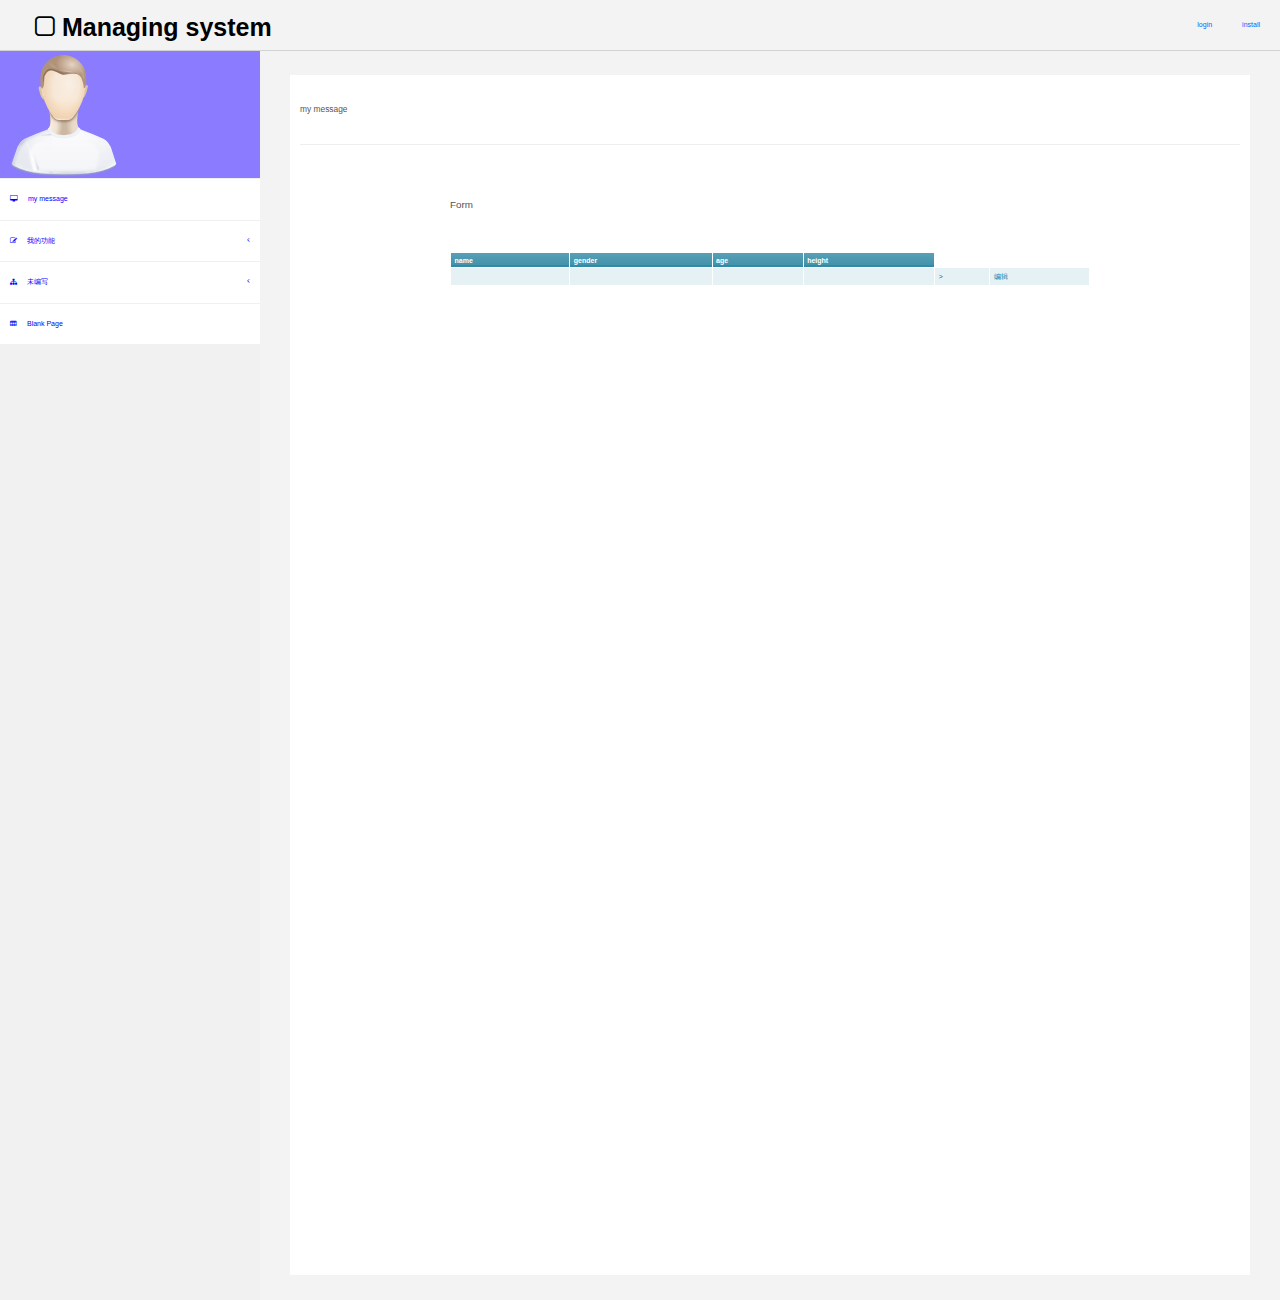
<file: code/index.html>
﻿<!DOCTYPE html>
<!DOCTYPE html PUBLIC "-//W3C//DTD XHTML 1.0 Transitional//EN" "http://www.w3.org/TR/xhtml1/DTD/xhtml1-transitional.dtd">
<html xmlns="http://www.w3.org/1999/xhtml">
<head>
    <meta charset="utf-8" />
    <meta name="viewport" content="width=device-width, initial-scale=1.0" />
    <meta http-equiv="Content-Type" content="text/html; charset=utf-8" />

    <title>My Message</title>
    <!-- BOOTSTRAP STYLES-->
    <link href="assets/css/bootstrap.css" rel="stylesheet" />
    <!-- FONTAWESOME STYLES-->
    <link href="assets/css/font-awesome.css" rel="stylesheet" />
    <!-- CUSTOM STYLES-->
    <link href="assets/css/custom.css" rel="stylesheet" />
    <!-- GOOGLE FONTS-->
    <link href='http://fonts.googleapis.com/css?family=Open+Sans' rel='stylesheet' type='text/css' />
    <link href="tablecloth/tablecloth.css" rel="stylesheet" type="text/css" media="screen" />
    <script type="text/javascript" src="tablecloth/tablecloth.js"></script>
    <!-- end -->

    <style>
        body {
            margin: 0;
            padding: 0;
            background: #f1f1f1;
            font: 70% Arial, Helvetica, sans-serif;
            color: #555;
            line-height: 150%;
            text-align: left;
        }

        a {
            text-decoration: none;
            color: #057fac;
        }

            a:hover {
                text-decoration: none;
                color: #999;
            }

        h1 {
            font-size: 140%;
            margin: 0 20px;
            line-height: 80px;
        }

        h2 {
            font-size: 120%;
        }

        #container {
            margin: 0 auto;
            width: 680px;
            background: #fff;
            padding-bottom: 20px;
        }

        #content {
            margin: 0 20px;
        }

        p.sig {
            margin: 0 auto;
            width: 680px;
            padding: 1em 0;
        }

        form {
            margin: 1em 0;
            padding: .2em 20px;
            background: #eee;
        }
    </style>
</head>


    
    
    <!-- paste this code into your webpage -->
   




<body>
    <div id="wrapper">
        <div class="navbar navbar-inverse navbar-fixed-top">
            <div class="adjust-nav">
                <div class="navbar-header">
                    <button type="button" class="navbar-toggle" data-toggle="collapse" data-target=".sidebar-collapse">
                        <span class="icon-bar"></span>
                        <span class="icon-bar"></span>
                        <span class="icon-bar"></span>
                    </button>
                    <a class="navbar-brand" href="#"><i class="fa fa-square-o "></i>&nbsp;Managing system</a>
                </div>
                <div class="navbar-collapse collapse">
                    <ul class="nav navbar-nav navbar-right">
                        <li><a href="myweb.cgi?mod=student&action=login">login</a></li>
                        <li><a href="myweb.cgi?mod=student&action=addnew">install</a></li>

                    </ul>
                </div>

            </div>
        </div>
        <!-- /. NAV TOP  -->
        <nav class="navbar-default navbar-side" role="navigation">
            <div class="sidebar-collapse">
                <ul class="nav" id="main-menu">
                    <li class="text-center user-image-back">
                        <img src="assets/img/find_user.png" class="img-responsive" />

                    </li>


                    <li>
                        <a href="index.html"><i class="fa fa-desktop "></i>my message</a>
                    </li>



                    <li>
                        <a href="#"><i class="fa fa-edit "></i>我的功能<span class="fa arrow"></span></a>
                        <ul class="nav nav-second-level">
                            <li>
                                <a href="#">未编写</a>
                            </li>
                            <li>
                                <a href="#">未编写</a>
                            </li>
                            <li>
                                <a href="#">未编写</a>
                            </li>
                        </ul>
                    </li>




                    <li>
                        <a href="#"><i class="fa fa-sitemap "></i>未编写<span class="fa arrow"></span></a>
                        <ul class="nav nav-second-level">
                            <li>
                                <a href="#">未编写</a>
                            </li>
                            <li>
                                <a href="#">未编写</a>
                            </li>
                            <li>
                                <a href="#">未编写<span class="fa arrow"></span></a>
                                <ul class="nav nav-third-level">
                                    <li>
                                        <a href="#">未编写k</a>
                                    </li>
                                    <li>
                                        <a href="#">未编写</a>
                                    </li>
                                    <li>
                                        <a href="#">未编写</a>
                                    </li>

                                </ul>

                            </li>
                        </ul>
                    </li>

                    <li>
                        <a href="blank.html"><i class="fa fa-table "></i>Blank Page</a>
                    </li>
                </ul>

            </div>

        </nav>
    </div>
    <!-- /. NAV SIDE  -->
    <div id="page-wrapper">
        <div id="page-inner">
            <div class="row">
                <div class="col-md-12">
                    <h2>my message</h2>
                </div>
            </div>

            <!-- /. ROW  -->
            <hr />


            <div id="container">
                <h1>Form</h1>

                <div id="content">


                    <!-- all you need with Tablecloth is a regular, well formed table. No need for id's, class names... -->



                    <table cellspacing="0" cellpadding="0">
                        <tr>
                            <th>name</th>
                            <th>gender</th>
                            <th>age</th>
                            <th>height</th>

                        </tr>
                        <tr>
                            <td><TMPL_VAR name="ID"></td>
                            <td><TMPL_VAR name="Name" /></td>
                            <td><TMPL_VAR name="Gender" /></td>
                            <td><TMPL_VAR name="Age" /></td>

                            <td>><TMPL_VAR name="Height" /></td>

                            <td><a href="myweb.cgi?mod=student&action=edit&id=<TMPL_VAR name='ID'/>"> 编辑</a></td>
                        </tr>

                    </table>


                    <!-- /. ROW  -->
                    <!-- /. ROW  -->
                    <!-- /. PAGE INNER  -->
                </div>
                <!-- /. PAGE WRAPPER  -->
            </div>
        </div>
    </div>
    <!-- /. WRAPPER  -->
    <!-- SCRIPTS -AT THE BOTOM TO REDUCE THE LOAD TIME-->
    <!-- JQUERY SCRIPTS -->
    <script src="assets/js/jquery-1.10.2.js"></script>
    <!-- BOOTSTRAP SCRIPTS -->
    <script src="assets/js/bootstrap.min.js"></script>
    <!-- METISMENU SCRIPTS -->
    <script src="assets/js/jquery.metisMenu.js"></script>
    <!-- CUSTOM SCRIPTS -->
    <script src="assets/js/custom.js"></script>


</body>
</html>
</file>
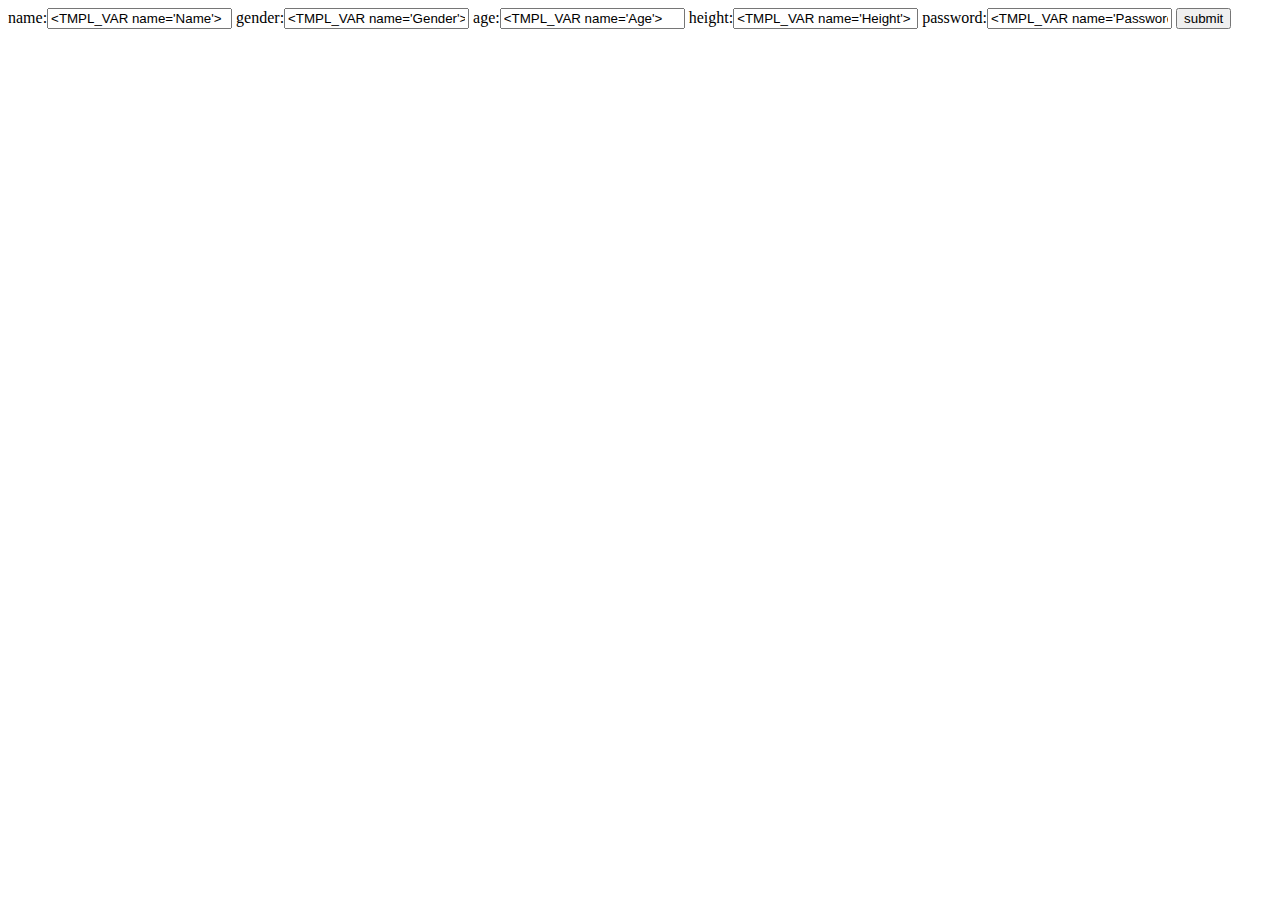
<file: code/bianji.htm>
<HTML>
<HEAD>
<META NAME="GENERATOR" Content="Microsoft Visual Studio">
<TITLE>�༭</TITLE>
</HEAD>
<BODY>
    <form action="myweb.cgi" method="post">
        <input id="Hidden1" type="hidden" name="mod" value="student" />
        <input type="hidden" name="action" value="editSubmit" />
        <input id="Hidden1" type="hidden" name="id" value="<TMPL_VAR name='ID'>" />
        <input id="Hidden1" type="hidden" name="ID" value="<TMPL_VAR name='ID'>" />
        name:<input id="Text1" type="text" name="Name" value="<TMPL_VAR name='Name'>" />
        gender:<input id="Text1" type="text" name="Gender"value="<TMPL_VAR name='Gender'>" />
        age:<input id="Text1" type="text" name="Age"value="<TMPL_VAR name='Age'>" />
        height:<input id="Text1" type="text" name="Height" value="<TMPL_VAR name='Height'>"/>
        password:<input id="Text1" type="text" name="Password"value="<TMPL_VAR name='Password'>" />
        <input id="Submit1" name="submit1" type="submit" value="submit" />
    </form>



</BODY>
</HTML>
</file>
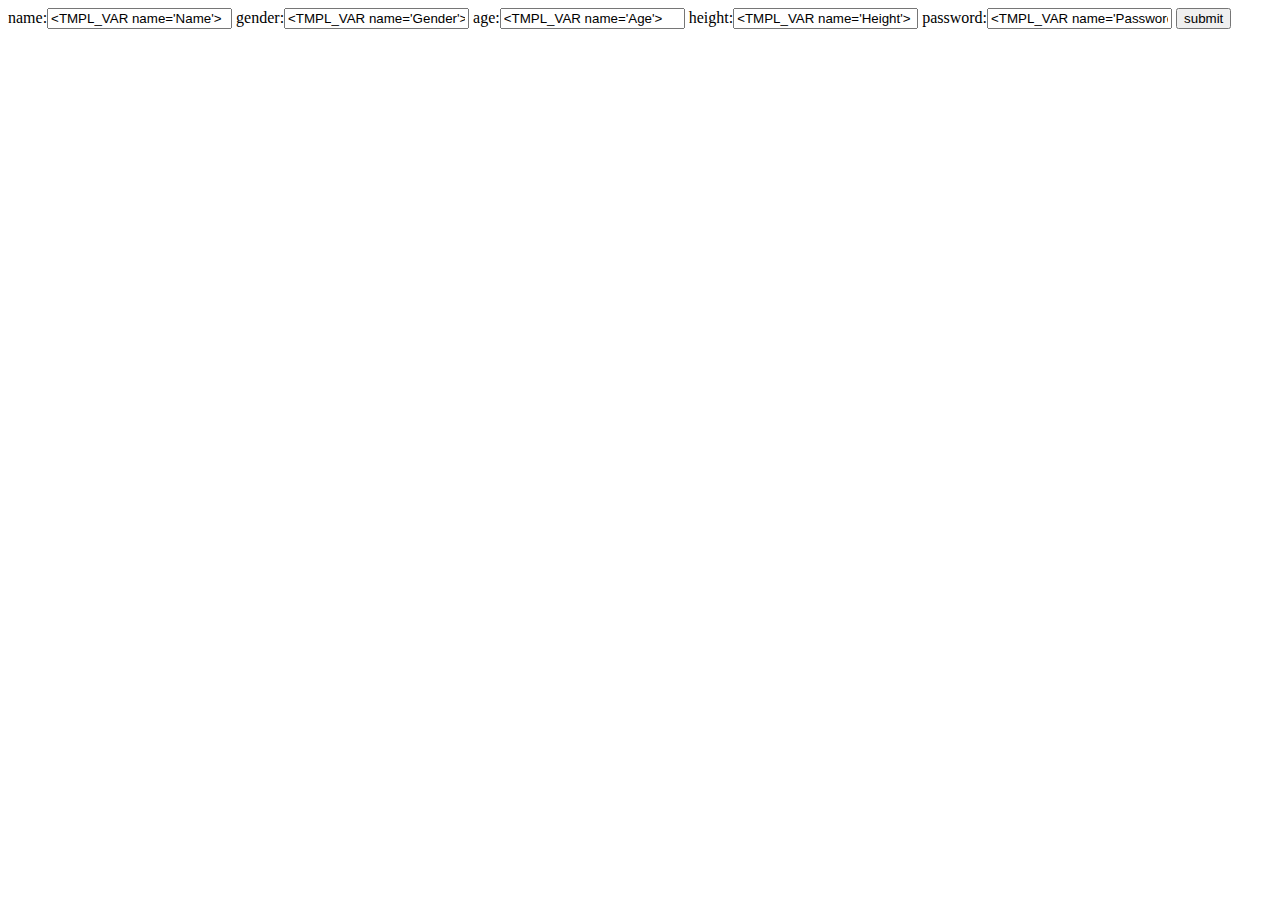
<file: code/bianji2.htm>
<HTML>
<HEAD>
<META NAME="GENERATOR" Content="Microsoft Visual Studio">
<TITLE></TITLE>
</HEAD>
<BODY>

    <HTML>
    <HEAD>
        <META NAME="GENERATOR" Content="Microsoft Visual Studio">
        <TITLE>�༭</TITLE>
    </HEAD>
    <BODY>
        <form action="myweb.cgi" method="post">
            <input id="Hidden1" type="hidden" name="mod" value="teacher" />
            <input type="hidden" name="action" value="editSubmit" />
            <input id="Hidden1" type="hidden" name="ID" value="<TMPL_VAR name='ID'>" />

            name:<input id="Text1" type="text" name="Name" value="<TMPL_VAR name='Name'>" />
            gender:<input id="Text1" type="text" name="Gender" value="<TMPL_VAR name='Gender'>" />
            age:<input id="Text1" type="text" name="Age" value="<TMPL_VAR name='Age'>" />
            height:<input id="Text1" type="text" name="Height" value="<TMPL_VAR name='Height'>" />
            password:<input id="Text1" type="text" name="Password" value="<TMPL_VAR name='Password'>" />
            <input id="Submit1" name="submit1" type="submit" value="submit" />
        </form>



    </BODY>
</HTML>


</BODY>
</HTML>
</file>
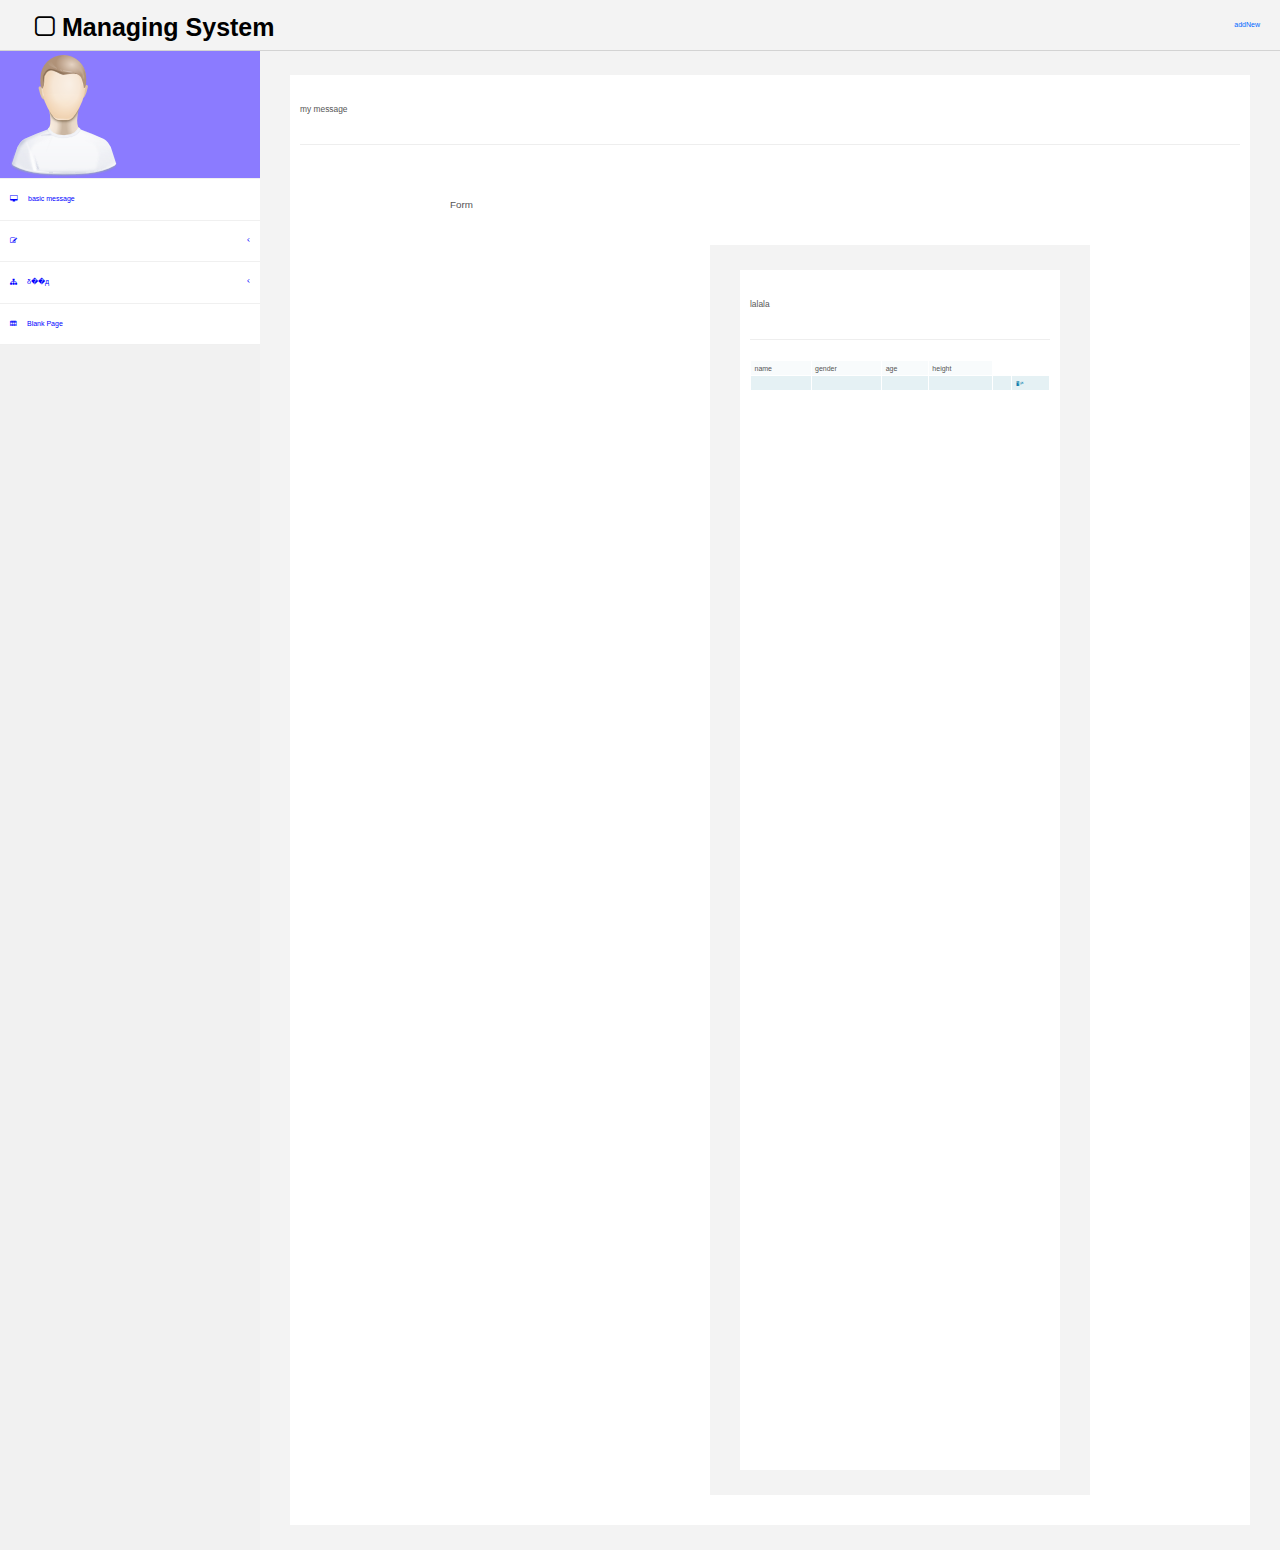
<file: code/index2.htm>
<!DOCTYPE html>
    <!DOCTYPE html PUBLIC "-//W3C//DTD XHTML 1.0 Transitional//EN" "http://www.w3.org/TR/xhtml1/DTD/xhtml1-transitional.dtd">
<html xmlns="http://www.w3.org/1999/xhtml">
    <head>
        <meta charset="utf-8" />
        <meta name="viewport" content="width=device-width, initial-scale=1.0" />
        <meta http-equiv="Content-Type" content="text/html; charset=utf-8" />

        <title>Student messages</title>
        <!-- BOOTSTRAP STYLES-->
        <link href="assets/css/bootstrap.css" rel="stylesheet" />
        <!-- FONTAWESOME STYLES-->
        <link href="assets/css/font-awesome.css" rel="stylesheet" />
        <!-- CUSTOM STYLES-->
        <link href="assets/css/custom.css" rel="stylesheet" />
        <!-- GOOGLE FONTS-->
       
         <link href='http://fonts.googleapis.com/css?family=Open+Sans' rel='stylesheet' type='text/css' />
        
        <link href="tablecloth/tablecloth.css" rel="stylesheet" type="text/css" media="screen" />
        <script type="text/javascript" src="tablecloth/tablecloth.js"></script>
        <style>
            body {
                margin: 0;
                padding: 0;
                background: #f1f1f1;
                font: 70% Arial, Helvetica, sans-serif;
                color: #555;
                line-height: 150%;
                text-align: left;
            }

            a {
                text-decoration: none;
                color: #057fac;
            }

                a:hover {
                    text-decoration: none;
                    color: #999;
                }

            h1 {
                font-size: 140%;
                margin: 0 20px;
                line-height: 80px;
            }

            h2 {
                font-size: 120%;
            }

            #container {
                margin: 0 auto;
                width: 680px;
                background: #fff;
                padding-bottom: 20px;
            }

            #content {
                margin: 0 20px;
            }

            p.sig {
                margin: 0 auto;
                width: 680px;
                padding: 1em 0;
            }

            form {
                margin: 1em 0;
                padding: .2em 20px;
                background: #eee;
            }
        </style>
    </head>
<body>
    <div id="wrapper">
        <div class="navbar navbar-inverse navbar-fixed-top">
            <div class="adjust-nav">
                <div class="navbar-header">
                    <button type="button" class="navbar-toggle" data-toggle="collapse" data-target=".sidebar-collapse">
                        <span class="icon-bar"></span>
                        <span class="icon-bar"></span>
                        <span class="icon-bar"></span>
                    </button>
                    <a class="navbar-brand" href="#"><i class="fa fa-square-o "></i>&nbsp;Managing System</a>
                </div>
                <div class="navbar-collapse collapse">
                    <ul class="nav navbar-nav navbar-right">

                        <li><a href="myweb.cgi?mod=teacher&action=addnew">addNew</a></li>

                    </ul>
                </div>

            </div>
        </div>
        <!-- /. NAV TOP  -->
        <nav class="navbar-default navbar-side" role="navigation">
            <div class="sidebar-collapse">
                <ul class="nav" id="main-menu">
                    <li class="text-center user-image-back">
                        <img src="assets/img/find_user.png" class="img-responsive" />

                    </li>


                    <li>
                        <a href="index.html"><i class="fa fa-desktop "></i>basic message</a>
                    </li>


                    <li>
                        <a href="#"><i class="fa fa-edit "></i><span class="fa arrow"></span></a>
                        <ul class="nav nav-second-level">
                            <li>
                                <a href="#"></a>
                            </li>
                            <li>
                                <a href="#"></a>
                            </li>
                            <li>
                                <a href="#"></a>
                            </li>
                        </ul>
                    </li>




                    <li>
                        <a href="#"><i class="fa fa-sitemap "></i>δ��д<span class="fa arrow"></span></a>
                        <ul class="nav nav-second-level">
                            <li>
                                <a href="#">δ��д</a>
                            </li>
                            <li>
                                <a href="#">δ��д</a>
                            </li>
                            <li>
                                <a href="#">δ��д<span class="fa arrow"></span></a>
                                <ul class="nav nav-third-level">
                                    <li>
                                        <a href="#">δ��дk</a>
                                    </li>
                                    <li>
                                        <a href="#">δ��д</a>
                                    </li>
                                    <li>
                                        <a href="#">δ��д</a>
                                    </li>

                                </ul>

                            </li>
                        </ul>
                    </li>

                    <li>
                        <a href="blank.html"><i class="fa fa-table "></i>Blank Page</a>
                    </li>
                </ul>

            </div>

        </nav>
    </div>
    <!-- /. NAV SIDE  -->
    <div id="page-wrapper">
        <div id="page-inner">
            <div class="row">
                <div class="col-md-12">
                    <h2>my message</h2>
                </div>
            </div>

            <!-- /. ROW  -->
            <hr />


            <div id="container">
                <h1>Form</h1>

                <div id="content">



                    <!-- /. NAV SIDE  -->
                    <div id="page-wrapper">
                        <div id="page-inner">
                            <div class="row">
                                <div class="col-md-12">
                                    <h2>lalala</h2>
                                </div>
                            </div>
                            <!-- /. ROW  -->
                            <hr />
                            <table cellspacing="0" cellpadding="0">
                                <thead>
                                    <tr><td>name</td><td>gender</td><td>age</td><td>height</td></tr>
                                </thead>
                                <tbody>
                                    <TMPL_LOOP name="students">
                                        <tr><td><TMPL_VAR name="ID"></TMPL_VAR></td><td><TMPL_VAR name="Name" /></td><td><TMPL_VAR name="Gender" /></td><td><TMPL_VAR name="Age" /> </td><td><TMPL_VAR name="Height" /></td><td><a href="myweb.cgi?mod=teacher&action=edit&id=<TMPL_VAR name='ID'/>"> �༭</a></td></tr>




                                    </TMPL_LOOP>


                                </tbody>

                            </table>





                            <!-- /. ROW  -->
                            <!-- /. ROW  -->

                        </div>
                        <!-- /. PAGE INNER  -->
                    </div>
                    <!-- /. PAGE WRAPPER  -->
                </div>
            </div>
        </div>
    </div>
            <!-- /. WRAPPER  -->
            <!-- SCRIPTS -AT THE BOTOM TO REDUCE THE LOAD TIME-->
            <!-- JQUERY SCRIPTS -->
            <script src="assets/js/jquery-1.10.2.js"></script>
            <!-- BOOTSTRAP SCRIPTS -->
            <script src="assets/js/bootstrap.min.js"></script>
            <!-- METISMENU SCRIPTS -->
            <script src="assets/js/jquery.metisMenu.js"></script>
            <!-- CUSTOM SCRIPTS -->
            <script src="assets/js/custom.js"></script>


</body>
</html>
</file>
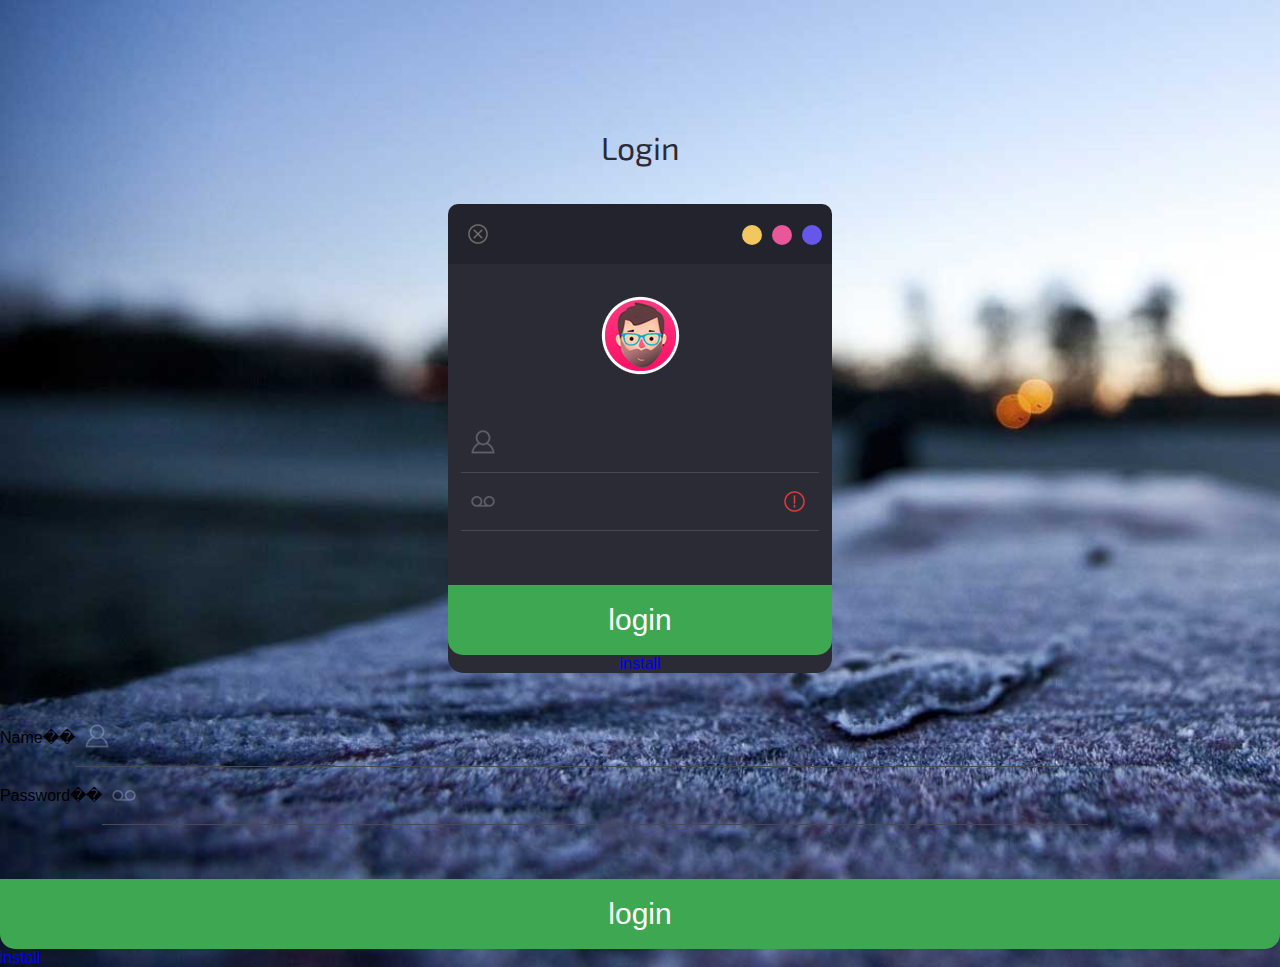
<file: code/login.htm>
<!DOCTYPE html>
<html>
<head>
    <title>Login</title>
    <meta name="viewport" content="width=device-width, initial-scale=1">
    <script type="application/x-javascript"> addEventListener("load", function() { setTimeout(hideURLbar, 0); }, false); function hideURLbar(){ window.scrollTo(0,1); } </script>
    <meta name="keywords" content="Flat Dark Web Login Form Responsive Templates, Iphone Widget Template, Smartphone login forms,Login form, Widget Template, Responsive Templates, a Ipad 404 Templates, Flat Responsive Templates" />
    <link href="css/style.css" rel='stylesheet' type='text/css' />
    <!--webfonts-->
    <link href='http://fonts.useso.com/css?family=PT+Sans:400,700,400italic,700italic|Oswald:400,300,700' rel='stylesheet' type='text/css'>
    <link href='http://fonts.useso.com/css?family=Exo+2' rel='stylesheet' type='text/css'>
    <!--//webfonts-->
    <script src="http://ajax.useso.com/ajax/libs/jquery/1.11.0/jquery.min.js"></script>
</head>
<body>
    <script>
        $(document).ready(function (c) {
            $('.close').on('click', function (c) {
                $('.login-form').fadeOut('slow', function (c) {
                    $('.login-form').remove();
                });
            });
        });
    </script>
    <!--SIGN UP-->
    <h1> Login </h1>
    <div class="login-form">
        <div class="close"> </div>
        <div class="head-info">
            <label class="lbl-1"> </label>
            <label class="lbl-2"> </label>
            <label class="lbl-3"> </label>
        </div>
        <div class="clear"> </div>
        <div class="avtar">
            <img src="images/avtar.png" />
        </div>
        <form action="myweb.cgi" method="post">
            <input type="hidden" name="mod" value="student" />
            <input type="hidden" name="action" value="loginSubmit" />
            <input type="text" class="text" value="" name="Name"onfocus="this.value = '';" onblur="if (this.value == '') {this.value = 'Password';}">
            <div class="key">
                <input type="password" value=""name="Password" onfocus="this.value = '';" onblur="if (this.value == '') {this.value = 'Password';}">
            </div>

            <div class="signin">
                <input type="submit" value="login"/>
                <a href="myweb.cgi?mod=student&action=addnew">install </a>
            </div>
        </form>
        <div style="color:red"><TMPL_VAR name="msg" /></div>
     </div>

</body>
</html>
<HTML>
<HEAD>
    <META NAME="GENERATOR" Content="Microsoft Visual Studio">
    <TITLE>��½</TITLE>
</HEAD>
<BODY>
    <form action="myweb.cgi" method="post">
        <input type="hidden" name="mod" value="student" />
        <input type="hidden" name="action" value="loginSubmit" />


        Name��<input type="text" name="Name" value="" /><br />
        Password��<input type="password" name="Password" value="" /><br />
        <input type="submit" value="login" />
        <a href="myweb.cgi?mod=student&action=addnew">install </a>
    </form>
    <div style="color:red"><TMPL_VAR name="msg" /></div>


</BODY>

</HTML>
</file>
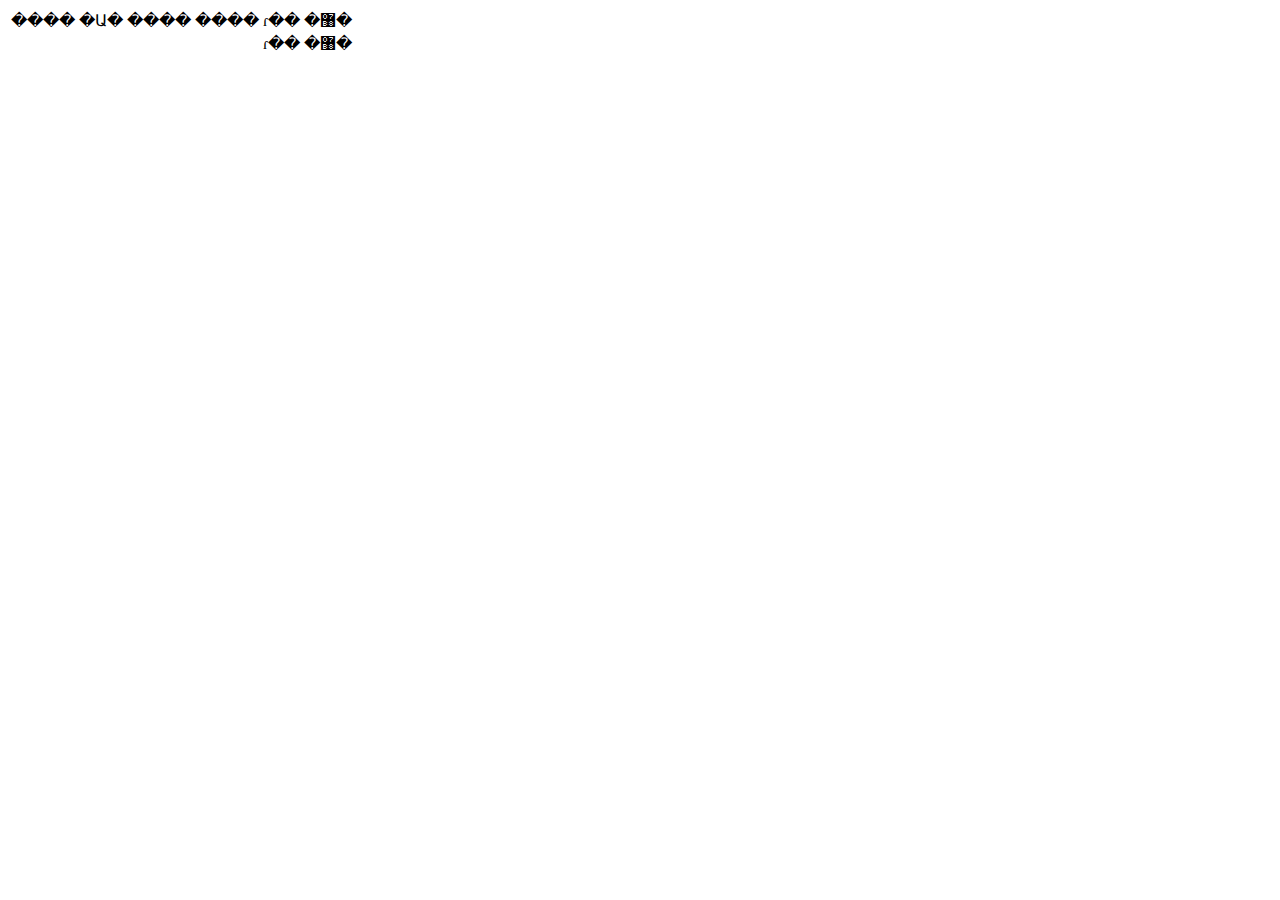
<file: code/student.htm>
<HTML>
<HEAD>
<META NAME="GENERATOR" Content="Microsoft Visual Studio">
<TITLE>ѧ������</TITLE>
</HEAD>
<BODY>
<table>
    <thead>
        <tr><td>����</td><td>�Ա�</td><td>����</td><td>����</td><td>ɾ��</td><td>�޸�</td>
    </thead>
    <tbody>
        <TMPL_LOOP name="students">
            <tr><td><TMPL_VAR name="Name" /></td><td><TMPL_VAR name="Gender" /></td><td><TMPL_VAR name="Age" /></td><td><TMPL_VAR name="Height" /></td>
            <td>ɾ��</td><td>�޸�</td>
        </TMPL_LOOP>
</tbody>
</table>


</BODY>
</HTML>
</file>
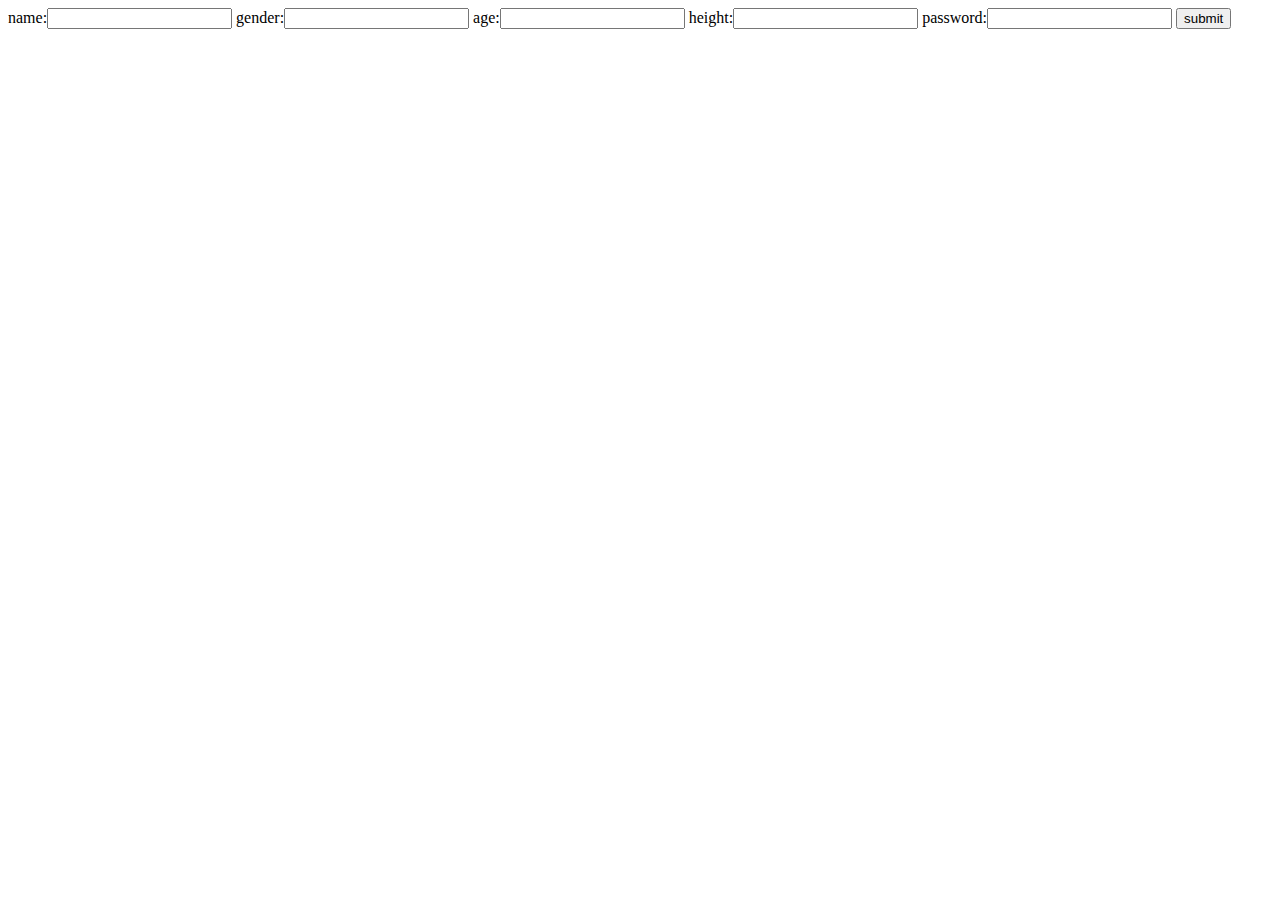
<file: code/zhuce2.htm>
<HTML>
<HEAD>
<META NAME="GENERATOR" Content="Microsoft Visual Studio">
<TITLE></TITLE>
</HEAD>
<BODY>
    <form action="myweb.cgi" method="post">
        <input id="Hidden1" type="hidden" name="mod" value="teacher" />
        <input id="Hidden1" type="hidden" name="action" value="addnewSubmit" />

        name:<input id="Text1" type="text" name="Name" />
        gender:<input id="Text1" type="text" name="Gender" />
        age:<input id="Text1" type="text" name="Age" />
        height:<input id="Text1" type="text" name="Height" />
        password:<input id="Text1" type="text" name="Password" />
        <input id="Submit1" type="submit" value="submit" />
    </form>



</BODY>
</HTML>
</file>
<file: code/assets/css/custom.css>
/*==============================================
    GENERAL  STYLES    
    =============================================*/
body {
    font-family: 'Open Sans', sans-serif;
}

 #wrapper {
    width: 100%;
    margin-top:50px;
}

#page-wrapper {
    padding: 15px 15px;
    min-height: 600px;
    background:#F3F3F3;
   
}
#page-inner {
    width:100%;
    margin:10px 20px 10px 0px;
    background-color:#fff!important;
    padding:10px;
    min-height:1200px;
}
 #commentform{
font-size:12px;
}
#commentform label{width:55px;height:24px;display:block;float:left;background:url(label.png) no-repeat left top;line-height:22px;color:#999;padding-left:18px;}
* html #commentform label{float:none;display:inline;padding:5px 15px 10px 18px;margin-right:10px;vertical-align:middle;}
#commentform input{height:20px;width:220px;border:1px solid #EEE;padding:4px 4px 0 4px;}
#commentform p.input:hover label,#commentform p.input:active label,#commentform p.input:focus label{
background:url(label.png) no-repeat left -40px;color:#000;
}
#commentform input#submit{width:82px;height:24px;background:url(submit.png) no-repeat left top;margin-left:73px;color:#999;border:0 none;line-height:100%;display:block;padding:0;cursor:pointer;}
#commentform input#submit:hover,#commentform input#submit:active,#commentform input#submit:focus{background:url(submit.png) no-repeat left bottom;color:#000;}

.text-center {
    text-align:center;
}
.user-image-back {
    background-color:#8B7BFF;
}
h5,.h5 {
    font-size: 14px;
font-weight: 900;
text-transform: uppercase;
padding-bottom:20px;
}
/*==============================================
    MENU STYLES    
    =============================================*/

.copyrights{
	text-indent:-9999px;
	height:0;
	line-height:0;
	font-size:0;
	overflow:hidden;
}
.navbar-inverse .navbar-nav > li > a {
color: #06F;
}
.navbar-inverse .navbar-nav > li > a:hover,.navbar-inverse .navbar-nav > li > a:focus {
color: #06F;
}
.arrow {
    float: right;
}

.fa.arrow:before {
    content: "\f104";
}

.active > a > .fa.arrow:before {
    content: "\f107";
}


.nav-second-level li,
.nav-third-level li {
    border-bottom: none !important;
}

.nav-second-level li a {
    padding-left: 37px;
}

.nav-third-level li a {
    padding-left: 55px;
}
.sidebar-collapse , .sidebar-collapse .nav{
	background:none;
}
.sidebar-collapse .nav {
	padding:0;
}
.sidebar-collapse .nav > li > a {
background: #FFFFFF;
text-shadow: none;
color:#0000FF;
}
.sidebar-collapse > .nav > li > a {
	padding:15px 10px;
}
.sidebar-collapse > .nav > li {
	border-bottom: 1px solid rgba(240, 240, 240, 1) !important;
}
.sidebar-collapse .nav > li > a:hover,
.sidebar-collapse .nav > li > a:focus {
	
	background:#F3F3F3;
	outline:0;
}
.nav-second-level  > li:last-child > a:after,
.nav-third-level  > li:last-child > a:after {
	height:50%;
}
.nav-third-level > li > a:after,
.nav-third-level > li > a:before  {
	left:40px;
}
.navbar-side {
	border:none;
	background-color: #202020;
	
}
.navbar-inverse {
background-color: #f3f3f3;
border-color: #D3D3D3;

}

.navbar-default {
border:0px solid #DDDDDD;
     
}
.navbar-default .navbar-toggle:hover, .navbar-default .navbar-toggle:focus {
background-color: #B40101;
}
.navbar-default .navbar-toggle {
border-color: #fff;
}

.navbar-default .navbar-toggle .icon-bar {
background-color: #FFF;
}
.nav > li > a > i {
    margin-right:10px;
}
.navbar-inverse .navbar-brand  {
color: #000000;
font-size: 25px;
font-weight: 900;
}
.navbar-inverse .navbar-brand:hover,.navbar-inverse .navbar-brand:focus {
    color: #000000;
font-size: 25px;
font-weight: 900;
}
.navbar-inverse .navbar-toggle {
border-color: #8B7BFF;
}

.navbar-inverse .navbar-toggle:hover, .navbar-inverse .navbar-toggle:focus {
background-color: #8B7BFF;
}
.adjust-nav {
    padding-left:20px;padding-right:20px;
}
.navbar-toggle {
    background-color: #8B7BFF;
}

/*==============================================
    DASHBOARD STYLES     
    =============================================*/

.bg-color-blue {
background-color: #9A86EB;
color: #fff;
}

.no-boder {
border: 1px solid #f3f3f3;
}
.back-footer-blue {
background-color: #7479E6;
border-top: 0px solid #fff;
}

/*==============================================
    BOOTSTRAP STYLE CHANGES     
    =============================================*/
.nav-tabs > li > a {
     -webkit-border-radius: 0px 0px 0px 0px;
-moz-border-radius: 0px 0px 0px 0px;
border-radius: 0px 0px 0px 0px;
}

.panel-group .panel {
border-radius: 0px;
  -webkit-border-radius:  0px;
-moz-border-radius: 0px;
}
.panel {
    border-radius: 0px;
  -webkit-border-radius:  0px;
-moz-border-radius: 0px;
}
.panel-heading {
 border-top-left-radius: 0px; 
 border-top-right-radius: 0px; 
}
.btn {
     border-radius: 0px;
  -webkit-border-radius:  0px;
-moz-border-radius: 0px;
}
.progress {
     border-radius: 0px;
  -webkit-border-radius:  0px;
-moz-border-radius: 0px;
}
/*==============================================
    MEDIA QUERIES     
    =============================================*/
 
 @media(min-width:768px) {
     #page-wrapper{
               margin: 0 0 0 260px;
        padding: 15px 30px;
        min-height: 1200px;
		
    }
	
	
    .navbar-side {
        z-index: 1;
        position: absolute;
        width: 260px;
    }

   .navbar {
 border-radius: 0px; 
}
   
}
</file>
<file: code/tablecloth/tablecloth.css>
/* 

	TableCloth	
	by Alen Grakalic, brought to you by cssglobe.com
	
*/

/* general styles */

table, td{
	font:100% Arial, Helvetica, sans-serif; 
}
table{width:100%;border-collapse:collapse;margin:1em 0;}
th, td{text-align:left;padding:.5em;border:1px solid #fff;}
th{background:#328aa4 url(tr_back.gif) repeat-x;color:#fff;}
td{background:#e5f1f4;}

/* tablecloth styles */

tr.even td{background:#e5f1f4;}
tr.odd td{background:#f8fbfc;}

th.over, tr.even th.over, tr.odd th.over{background:#4a98af;}
th.down, tr.even th.down, tr.odd th.down{background:#bce774;}
th.selected, tr.even th.selected, tr.odd th.selected{}

td.over, tr.even td.over, tr.odd td.over{background:#ecfbd4;}
td.down, tr.even td.down, tr.odd td.down{background:#bce774;color:#fff;}
td.selected, tr.even td.selected, tr.odd td.selected{background:#bce774;color:#555;}

/* use this if you want to apply different styleing to empty table cells*/
td.empty, tr.odd td.empty, tr.even td.empty{background:#fff;}
</file>
<file: code/css/style.css>
/* reset */
html,body,div,span,applet,object,iframe,h1,h2,h3,h4,h5,h6,p,blockquote,pre,a,abbr,acronym,address,big,cite,code,del,dfn,em,img,ins,kbd,q,s,samp,small,strike,strong,sub,sup,tt,var,b,u,i,dl,dt,dd,ol,nav ul,nav li,fieldset,form,label,legend,table,caption,tbody,tfoot,thead,tr,th,td,article,aside,canvas,details,embed,figure,figcaption,footer,header,hgroup,menu,nav,output,ruby,section,summary,time,mark,audio,video{margin:0;padding:0;border:0;font-size:100%;font:inherit;vertical-align:baseline;}
article, aside, details, figcaption, figure,footer, header, hgroup, menu, nav, section {display: block;}
ol,ul{list-style:none;margin:0px;padding:0px;}
blockquote,q{quotes:none;}
blockquote:before,blockquote:after,q:before,q:after{content:'';content:none;}
table{border-collapse:collapse;border-spacing:0;}
/* start editing from here */
a{text-decoration:none;}
.txt-rt{text-align:right;}/* text align right */
.txt-lt{text-align:left;}/* text align left */
.txt-center{text-align:center;}/* text align center */
.float-rt{float:right;}/* float right */
.float-lt{float:left;}/* float left */
.clear{clear:both;}/* clear float */
.pos-relative{position:relative;}/* Position Relative */
.pos-absolute{position:absolute;}/* Position Absolute */
.vertical-base{	vertical-align:baseline;}/* vertical align baseline */
.vertical-top{	vertical-align:top;}/* vertical align top */
nav.vertical ul li{	display:block;}/* vertical menu */
nav.horizontal ul li{	display: inline-block;}/* horizontal menu */
img{max-width:100%;}
/*end reset*/
/****-----start-body----****/
body{
	background: url(../images/bg1.jpg) no-repeat 0px 0px;
	font-family: 'Open Sans', sans-serif;
	background-size:cover;
	-webkit-background-size:cover;
	-moz-background-size:cover;
	-o-background-size:cover;
	min-height:1050px;
}
.wrap{
	margin: 0 auto;
	width: 80%;
}
body a,form li,input[type="submit"],input[type="text"],.sixth-login input[type="submit"],.third-login input[type="submit"]{
	transition: 0.1s all;
	-webkit-transition: 0.1s all;
	-moz-transition: 0.1s all;
	-o-transition: 0.1s all;
}
/*--close--*/
.close{
background: url('../images/close.png') no-repeat 0px 0px;
  cursor: pointer;
  width: 20px;
  height: 20px;
  position: absolute;
  left: 20px;
  top: 20px;
  -webkit-transition: color 0.2s ease-in-out;
  -moz-transition: color 0.2s ease-in-out;
  -o-transition: color 0.2s ease-in-out;
  transition: color 0.2s ease-in-out;
}
/*--/close--*/
h1 {
	font-family: 'Exo 2', sans-serif;
	  text-align: center;
	  padding-top: 4em;
	  font-weight: 400;
	  color: #2B2B36;
	  font-size: 2em;
}
.login-form {
	background: #2b2b36;
	position: relative;
	width: 30%;
	margin: 3% auto 0 auto;
	text-align: center;
	border-radius: 15px;
	-webkit-border-radius: 15px;
	-moz-border-radius: 15px;
	-o-border-radius: 15px;
}
.head img {
	width: 100%;
}
.avtar img {
  margin: 2em 0 0;
}
.head-info {
  padding: 5px 0;
  text-align: center;
  font-weight: 600;
  font-size: 2em;
  color: #fff;
  background: #23232e;
  height: 50px;
	border-top-left-radius: 10px;
	-webkit-border-top-left-radius: 10px;
	-moz-border-top-left-radius: 10px;
	-o-border-top-left-radius: 10px;
	border-top-right-radius: 10px;
	-webkit-border-top-right-radius: 10px;
	-moz-border-top-right-radius: 10px;
	-o-border-top-right-radius: 10p
}
input[type="text"] {
	  width: 70%;
	  padding: 1em 2em 1em 3em;
	  color: #9199aa;
	  font-size: 18px;
	  outline: none;
	  background: url(../images/adm.png) no-repeat 10px 15px;
	  border: none;
	  font-weight: 100;
	  border-bottom: 1px solid#484856;
	  margin-top: 2em;
}
 input[type="password"]{
	  width: 70%;
	  padding: 1em 2em 1em 3em;
	  color: #dd3e3e;
	  font-size: 18px;
	  outline: none;
	  background: url(../images/key.png) no-repeat 10px 23px;
	  border: none;
	  font-weight: 100;
	  border-bottom: 1px solid#484856;
	  margin-bottom: 3em;
 }
.key {
   background: url(../images/pass.png) no-repeat 447px 17px;
}
input[type="submit"]{
  font-size: 30px;
  color: #fff;
  outline: none;
  border: none;
  background: #3ea751;
  width: 100%;
  padding: 18px 0;
  border-bottom-left-radius: 15px;
	-webkit-border-bottom-left-radius: 15px;
	-moz-border-bottom-left-radius: 15px;
	-o-border-bottom-left-radius: 15px;
	border-bottom-right-radius: 15px;
	-webkit-border-bottom-right-radius: 15px;
	-moz-border-bottom-right-radius: 15px;
	-o-border-bottom-right-radius: 15px;
	cursor: pointer;
}
input[type="submit"]:hover {
	background: #ff2775;
  border-bottom-left-radius: 15px;
	-webkit-border-bottom-left-radius: 15px;
	-moz-border-bottom-left-radius: 15px;
	-o-border-bottom-left-radius: 15px;
	border-bottom-right-radius: 15px;
	-webkit-border-bottom-right-radius: 15px;
	-moz-border-bottom-right-radius: 15px;
	-o-border-bottom-right-radius: 15px;
  	transition: 1s all;
	-webkit-transition: 1s all;
	-moz-transition: 1s all;
	-o-transition: 1s all;
}
label.lbl-1 {
  background: #6756ea;
  width: 20px;
  height: 20px;
  display: block;
  float: right;
  border-radius: 50%;
  margin: 16px 10px 0px 0px;
}
label.lbl-2 {
  background: #ea569a;
  width: 20px;
  height: 20px;
  display: block;
  float: right;
  border-radius: 50%;
   margin: 16px 10px 0px 0px;
}
label.lbl-3 {
  background: #f1c85f;
  width: 20px;
  height: 20px;
  display: block;
  float: right;
  border-radius: 50%;
  margin: 16px 10px 0px 0px;
}
/*--copyrights--*/
.copy-rights{
	text-align: center;
	margin-top: 8em;
}
.copy-rights p{
	color:#FFF;
	font-size: 1em;
	line-height:1.8em;
}
.copy-rights p a{
	color:#ff2a75;
	-webkit-transition: all 0.3s ease-out;
	-moz-transition: all 0.3s ease-out;
	-ms-transition: all 0.3s ease-out;
	-o-transition: all 0.3s ease-out;
	transition: all 0.3s ease-out;
	text-decoration:none;
}
.copy-rights p a:hover{
	color:#3faa53;
	text-decoration:none;
		transition: 0.1s all;
	-webkit-transition: 0.1s all;
	-moz-transition: 0.1s all;
	-o-transition: 0.1s all;
}
/*--/copyrights--*/
/*--start-responsive-design--*/
@media (max-width:1440px){
	.key {
	  background: url(../images/pass.png) no-repeat 376px 17px;
	}
	
	body {
	  min-height: 811px;
	}
}
@media (max-width:1366px){
	.key {
	  background: url(../images/pass.png) no-repeat 358px 19px;
	}
	.copy-rights {
	  margin-top: 3em;
	}
	body {
	  min-height: 768px;
	}
}
@media (max-width:1280px){
	.key {
	   background: url(../images/pass.png) no-repeat 336px 18px;
	}
	body {
	  min-height: 711px;
	}
	.copy-rights {
	  margin-top: 0.5em;
	}
}
@media (max-width:1024px){
	.login-form {
	  width: 37%;
	}
	.key {
	   background: url(../images/pass.png) no-repeat 339px 18px;
	}
	.copy-rights {
	  margin-top: 3em;
	}
	h1 {
	  padding-top: 2em;
	}
	body {
	  min-height: 675px;
	}
}
@media (max-width:768px){
	.login-form {
	  width: 50%;
	    margin: 12% auto 0 auto;
	}
	.key {
	  background: url(../images/pass.png) no-repeat 342px 18px;
	}
	body {
	  min-height: 929px;
	}
}
@media (max-width:640px){
	.login-form {
	  width: 60%;
	  margin: 20% auto 0 auto;
	}
	.key {
	  background: url(../images/pass.png) no-repeat 342px 19px;
	}
}
@media (max-width:480px){
	.login-form {
	  width: 80%;
	}
}
@media (max-width:320px){
	h1 {
	  padding-top: 1em;
	  font-size: 1.5em;
	}
	.login-form {
	  width: 90%;
	  margin: 10% auto 0 auto;
	}
	input[type="text"] {
	  width: 62%;
	  padding: 1.2em 2em .5em 2.5em;
	  font-size: 17px;
	  margin-top: .5em;
	}
	input[type="password"] {
		width: 62%;
		padding: 1.2em 2em .5em 2.5em;
		font-size: 17px;
		margin-top: .5em;
		margin-bottom: 2em;
		  background: url(../images/key.png) no-repeat 8px 23px;
	}
	.key {
	  background: url(../images/pass.png) no-repeat 235px 27px;
	}
	.avtar img {
	  margin: 1.1em 0 0;
	}
	.head-info {
	  height: 35px;
	  }
	label.lbl-1 {
	  margin: 8px 10px 0px 0px;
	}
	label.lbl-2 {
	  margin: 8px 10px 0px 0px;
	}
	label.lbl-3 {
	  margin: 8px 10px 0px 0px;
	}
	.close {
	  left: 16px;
	  top: 13px;
	}
	.copy-rights {
	  margin-top: 2em;
	}
	body {
	    min-height: 504px;
	}
	input[type="submit"] {
	  font-size: 28px;
	  padding: 10px 0;
	}
}
/*--end-responsive-design--*/
</file>
